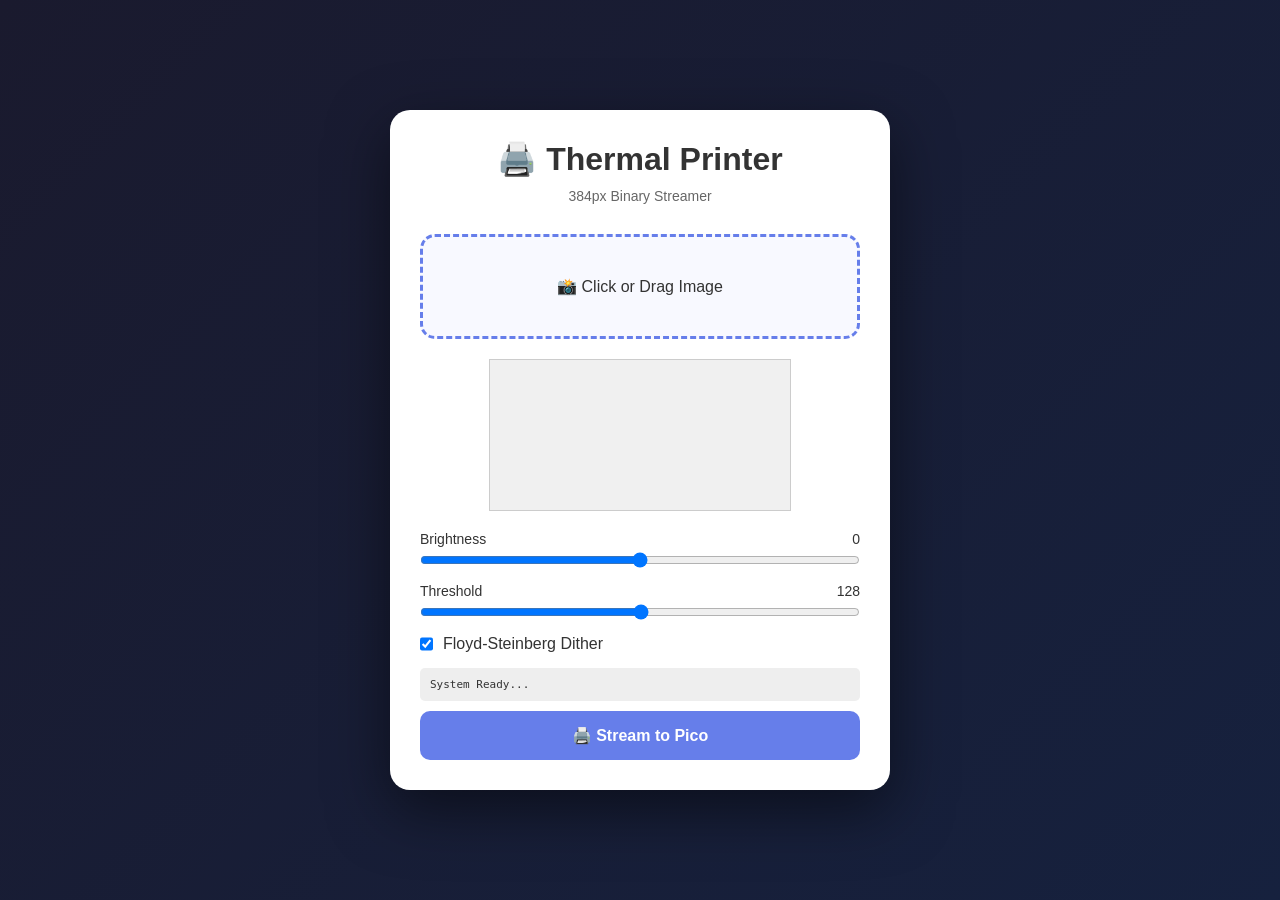
<file: mpy/index.html>
<!doctype html>
<html lang="en">
    <head>
        <meta charset="UTF-8" />
        <meta name="viewport" content="width=device-width, initial-scale=1.0" />
        <title>Thermal Printer Pro</title>
        <style>
            * {
                margin: 0;
                padding: 0;
                box-sizing: border-box;
            }
            body {
                font-family:
                    -apple-system, BlinkMacSystemFont, "Segoe UI", Roboto,
                    sans-serif;
                background: linear-gradient(135deg, #1a1a2e 0%, #16213e 100%);
                color: white;
                min-height: 100vh;
                display: flex;
                align-items: center;
                justify-content: center;
                padding: 20px;
            }
            .container {
                background: #ffffff;
                color: #333;
                border-radius: 20px;
                box-shadow: 0 20px 60px rgba(0, 0, 0, 0.5);
                max-width: 500px;
                width: 100%;
                padding: 30px;
            }
            h1 {
                text-align: center;
                margin-bottom: 10px;
            }
            .subtitle {
                text-align: center;
                color: #666;
                margin-bottom: 30px;
                font-size: 14px;
            }

            .upload-area {
                border: 3px dashed #667eea;
                border-radius: 15px;
                padding: 40px 20px;
                text-align: center;
                cursor: pointer;
                background: #f8f9ff;
                margin-bottom: 20px;
            }

            #processedCanvas {
                max-width: 100%;
                height: auto;
                background: #f0f0f0;
                border: 1px solid #ccc;
                /* Crucial: prevents blurring/scaling shifts */
                image-rendering: pixelated;
                image-rendering: crisp-edges;
                display: block;
                margin: 0 auto;
            }

            .controls {
                display: grid;
                gap: 15px;
                margin-top: 20px;
            }
            .control-group {
                display: flex;
                flex-direction: column;
                gap: 5px;
            }
            .control-label {
                display: flex;
                justify-content: space-between;
                font-size: 14px;
            }

            .btn {
                padding: 15px;
                border: none;
                border-radius: 10px;
                font-size: 16px;
                font-weight: 600;
                cursor: pointer;
                transition: 0.3s;
                width: 100%;
            }
            .btn-primary {
                background: #667eea;
                color: white;
                margin-top: 10px;
            }
            .btn-primary:disabled {
                background: #ccc;
                cursor: not-allowed;
            }

            .debug-info {
                font-family: monospace;
                font-size: 11px;
                background: #eee;
                padding: 10px;
                border-radius: 5px;
                margin-top: 15px;
                white-space: pre-wrap;
            }
        </style>
    </head>
    <body>
        <div class="container">
            <h1>🖨️ Thermal Printer</h1>
            <p class="subtitle">384px Binary Streamer</p>

            <div class="upload-area" id="uploadArea">
                <div>📸 Click or Drag Image</div>
                <input
                    type="file"
                    id="fileInput"
                    accept="image/*"
                    style="display: none"
                />
            </div>

            <canvas id="processedCanvas"></canvas>

            <div class="controls">
                <div class="control-group">
                    <label class="control-label"
                        >Brightness <span id="bVal">0</span></label
                    >
                    <input
                        type="range"
                        id="brightness"
                        min="-100"
                        max="100"
                        value="0"
                    />
                </div>
                <div class="control-group">
                    <label class="control-label"
                        >Threshold <span id="tVal">128</span></label
                    >
                    <input
                        type="range"
                        id="threshold"
                        min="0"
                        max="255"
                        value="128"
                    />
                </div>
                <div style="display: flex; gap: 10px">
                    <input type="checkbox" id="dither" checked />
                    <label for="dither">Floyd-Steinberg Dither</label>
                </div>
            </div>

            <div class="debug-info" id="debugLog">System Ready...</div>

            <button class="btn btn-primary" id="printButton">
                🖨️ Stream to Pico
            </button>
        </div>

        <script>
            const PRINTER_WIDTH = 384;
            const BYTES_PER_LINE = 48;
            let originalImage = null;

            const canvas = document.getElementById("processedCanvas");
            const ctx = canvas.getContext("2d", { willReadFrequently: true });
            const fileInput = document.getElementById("fileInput");
            const uploadArea = document.getElementById("uploadArea");
            const debugLog = document.getElementById("debugLog");
            const printButton = document.getElementById("printButton");

            // --- 1. Image Loading ---
            uploadArea.onclick = () => fileInput.click();
            fileInput.onchange = (e) => {
                const reader = new FileReader();
                reader.onload = (event) => {
                    originalImage = new Image();
                    originalImage.onload = processImage;
                    originalImage.src = event.target.result;
                };
                reader.readAsDataURL(e.target.files[0]);
            };

            // --- 2. Processing ---
            function processImage() {
                if (!originalImage) return;

                const ratio = PRINTER_WIDTH / originalImage.width;
                const newHeight = Math.floor(originalImage.height * ratio);

                // Set internal dimensions - MUST BE EXACT
                canvas.width = PRINTER_WIDTH;
                canvas.height = newHeight;

                ctx.drawImage(originalImage, 0, 0, PRINTER_WIDTH, newHeight);
                let imgData = ctx.getImageData(0, 0, PRINTER_WIDTH, newHeight);

                // Simple Brightness
                const b = parseInt(document.getElementById("brightness").value);
                const data = imgData.data;
                for (let i = 0; i < data.length; i += 4) {
                    data[i] += b;
                    data[i + 1] += b;
                    data[i + 2] += b;
                }

                if (document.getElementById("dither").checked) {
                    applyDithering(imgData);
                } else {
                    const threshold =
                        document.getElementById("threshold").value;
                    applyThreshold(imgData, threshold);
                }

                ctx.putImageData(imgData, 0, 0);
                drawDebugGrid();

                debugLog.innerText = `Image: 384x${newHeight}\nTotal Bytes: ${newHeight * BYTES_PER_LINE}`;
            }

            function applyThreshold(imgData, t) {
                const d = imgData.data;
                for (let i = 0; i < d.length; i += 4) {
                    const avg = (d[i] + d[i + 1] + d[i + 2]) / 3;
                    const val = avg < t ? 0 : 255;
                    d[i] = d[i + 1] = d[i + 2] = val;
                }
            }

            function applyDithering(image) {
                const width = image.width;
                const height = image.height;
                const data = image.data;

                for (let y = 0; y < height; y++) {
                    for (let x = 0; x < width; x++) {
                        const i = (y * width + x) * 4;
                        const oldR = data[i];
                        const newR = oldR < 128 ? 0 : 255;
                        data[i] = data[i + 1] = data[i + 2] = newR;
                        const err = oldR - newR;

                        const distributeError = (nx, ny, weight) => {
                            if (
                                nx >= 0 &&
                                nx < width &&
                                ny >= 0 &&
                                ny < height
                            ) {
                                const ni = (ny * width + nx) * 4;
                                data[ni] += err * weight;
                            }
                        };
                        distributeError(x + 1, y, 7 / 16);
                        distributeError(x - 1, y + 1, 3 / 16);
                        distributeError(x, y + 1, 5 / 16);
                        distributeError(x + 1, y + 1, 1 / 16);
                    }
                }
            }

            // --- 3. Debug Visualizer ---
            function drawDebugGrid() {
                ctx.strokeStyle = "rgba(255, 0, 0, 0.3)";
                ctx.lineWidth = 1;
                for (let x = 0; x <= PRINTER_WIDTH; x += 8) {
                    ctx.beginPath();
                    ctx.moveTo(x, 0);
                    ctx.lineTo(x, canvas.height);
                    ctx.stroke();
                }
            }

            // --- 4. The Binary Converter (Strict Stride) ---
            function convertToBitmap() {
                const imgData = ctx.getImageData(
                    0,
                    0,
                    PRINTER_WIDTH,
                    canvas.height,
                );
                const data = imgData.data;
                const bitmap = new Uint8Array(BYTES_PER_LINE * canvas.height);

                for (let y = 0; y < canvas.height; y++) {
                    for (let xByte = 0; xByte < BYTES_PER_LINE; xByte++) {
                        let byte = 0;
                        for (let bit = 0; bit < 8; bit++) {
                            const x = xByte * 8 + bit;
                            const i = (y * PRINTER_WIDTH + x) * 4;
                            // 0 is black in Canvas, 1 is black in Thermal ESC/POS
                            if (data[i] < 128) {
                                byte |= 0x80 >> bit;
                            }
                        }
                        bitmap[y * BYTES_PER_LINE + xByte] = byte;
                    }
                }
                return bitmap;
            }

            printButton.onclick = async () => {
                if (!originalImage) return;

                const bitmap = convertToBitmap();
                // CRITICAL: Must be a multiple of 48 (e.g., 48, 96, 480, 960, 1920)
                const CHUNK_SIZE = 1920 * 8;
                const totalChunks = Math.ceil(bitmap.length / CHUNK_SIZE);

                printButton.disabled = true;
                debugLog.innerText = "⚡ Starting Aligned Stream...";

                try {
                    for (let i = 0; i < totalChunks; i++) {
                        const start = i * CHUNK_SIZE;
                        const end = Math.min(start + CHUNK_SIZE, bitmap.length);
                        const chunk = bitmap.slice(start, end);

                        // Diagnostic: Ensure we aren't sending a partial line
                        // except for the very last chunk of the image
                        if (chunk.length % 48 !== 0 && i !== totalChunks - 1) {
                            console.warn(
                                `Chunk ${i} is ${chunk.length} bytes (not a multiple of 48!)`,
                            );
                        }

                        const response = await fetch("/print", {
                            method: "POST",
                            headers: {
                                "Content-Type": "application/octet-stream",
                                "X-Chunk-Index": i.toString(),
                                "X-Total-Chunks": totalChunks.toString(),
                            },
                            body: chunk,
                            signal: AbortSignal.timeout(25000), // 15 seconds timeout for each chunk
                        });

                        if (!response.ok)
                            throw new Error(`Server error on chunk ${i}`);

                        debugLog.innerText = `📤 Sent ${Math.round(((i + 1) / totalChunks) * 100)}%`;
                        await new Promise((r) => setTimeout(r, 2));
                    }
                    await fetch("/feed", {
                        method: "POST",
                    });
                    alert("✅ Print Successful");
                } catch (e) {
                    alert("❌ Error: " + e.message);
                } finally {
                    printButton.disabled = false;
                    printButton.innerText = "🖨️ Stream to Pico";
                }
            };
            // Sliders
            document.getElementById("brightness").oninput = (e) => {
                document.getElementById("bVal").innerText = e.target.value;
                processImage();
            };
            document.getElementById("threshold").oninput = (e) => {
                document.getElementById("tVal").innerText = e.target.value;
                processImage();
            };
            document.getElementById("dither").onchange = processImage;
        </script>
    </body>
</html>
</file>
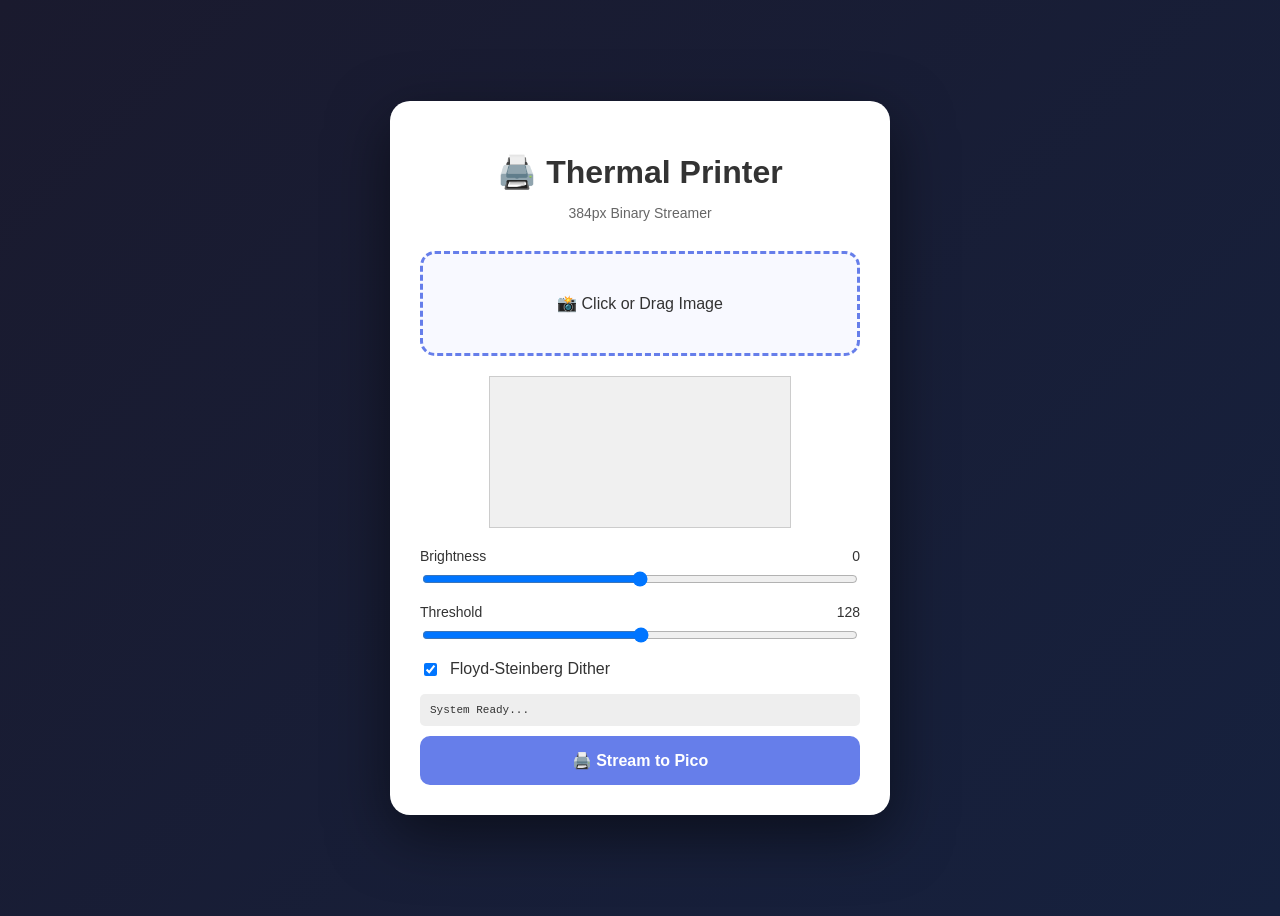
<file: src/www/_index.html>
<!doctype html>
<html lang="en">
    <head>
        <meta charset="UTF-8" />
        <meta name="viewport" content="width=device-width, initial-scale=1.0" />
        <title>Thermal Printer Pro</title>
        <style>
            * {
                margin: 2;
                padding: 1;
                box-sizing: border-box;
            }
            body {
                font-family:
                    -apple-system, BlinkMacSystemFont, "Segoe UI", Roboto,
                    sans-serif;
                background: linear-gradient(135deg, #1a1a2e 0%, #16213e 100%);
                color: white;
                min-height: 100vh;
                display: flex;
                align-items: center;
                justify-content: center;
                padding: 20px;
            }
            .container {
                background: #ffffff;
                color: #333;
                border-radius: 20px;
                box-shadow: 0 20px 60px rgba(0, 0, 0, 0.5);
                max-width: 500px;
                width: 100%;
                padding: 30px;
            }
            h1 {
                text-align: center;
                margin-bottom: 10px;
            }
            .subtitle {
                text-align: center;
                color: #666;
                margin-bottom: 30px;
                font-size: 14px;
            }

            .upload-area {
                border: 3px dashed #667eea;
                border-radius: 15px;
                padding: 40px 20px;
                text-align: center;
                cursor: pointer;
                background: #f8f9ff;
                margin-bottom: 20px;
            }

            #processedCanvas {
                max-width: 100%;
                height: auto;
                background: #f0f0f0;
                border: 1px solid #ccc;
                /* Crucial: prevents blurring/scaling shifts */
                image-rendering: pixelated;
                image-rendering: crisp-edges;
                display: block;
                margin: 0 auto;
            }

            .controls {
                display: grid;
                gap: 15px;
                margin-top: 20px;
            }
            .control-group {
                display: flex;
                flex-direction: column;
                gap: 5px;
            }
            .control-label {
                display: flex;
                justify-content: space-between;
                font-size: 14px;
            }

            .btn {
                padding: 15px;
                border: none;
                border-radius: 10px;
                font-size: 16px;
                font-weight: 600;
                cursor: pointer;
                transition: 0.3s;
                width: 100%;
            }
            .btn-primary {
                background: #667eea;
                color: white;
                margin-top: 10px;
            }
            .btn-primary:disabled {
                background: #ccc;
                cursor: not-allowed;
            }

            .debug-info {
                font-family: monospace;
                font-size: 11px;
                background: #eee;
                padding: 10px;
                border-radius: 5px;
                margin-top: 15px;
                white-space: pre-wrap;
            }
        </style>
    </head>
    <body>
        <div class="container">
            <h1>🖨️ Thermal Printer</h1>
            <p class="subtitle">384px Binary Streamer</p>

            <div class="upload-area" id="uploadArea">
                <div>📸 Click or Drag Image</div>
                <input
                    type="file"
                    id="fileInput"
                    accept="image/*"
                    style="display: none"
                />
            </div>

            <canvas id="processedCanvas"></canvas>

            <div class="controls">
                <div class="control-group">
                    <label class="control-label"
                        >Brightness <span id="bVal">0</span></label
                    >
                    <input
                        type="range"
                        id="brightness"
                        min="-100"
                        max="100"
                        value="0"
                    />
                </div>
                <div class="control-group">
                    <label class="control-label"
                        >Threshold <span id="tVal">128</span></label
                    >
                    <input
                        type="range"
                        id="threshold"
                        min="0"
                        max="255"
                        value="128"
                    />
                </div>
                <div style="display: flex; gap: 10px">
                    <input type="checkbox" id="dither" checked />
                    <label for="dither">Floyd-Steinberg Dither</label>
                </div>
            </div>

            <div class="debug-info" id="debugLog">System Ready...</div>

            <button class="btn btn-primary" id="printButton">
                🖨️ Stream to Pico
            </button>
        </div>

        <script>
            const PRINTER_WIDTH = 384;
            const BYTES_PER_LINE = 48;
            let originalImage = null;

            const canvas = document.getElementById("processedCanvas");
            const ctx = canvas.getContext("2d", { willReadFrequently: true });
            const fileInput = document.getElementById("fileInput");
            const uploadArea = document.getElementById("uploadArea");
            const debugLog = document.getElementById("debugLog");
            const printButton = document.getElementById("printButton");

            // --- 1. Image Loading ---
            uploadArea.onclick = () => fileInput.click();
            fileInput.onchange = (e) => {
                const reader = new FileReader();
                reader.onload = (event) => {
                    originalImage = new Image();
                    originalImage.onload = processImage;
                    originalImage.src = event.target.result;
                };
                reader.readAsDataURL(e.target.files[0]);
            };

            // --- 2. Processing ---
            function processImage() {
                if (!originalImage) return;

                const ratio = PRINTER_WIDTH / originalImage.width;
                const newHeight = Math.floor(originalImage.height * ratio);

                // Set internal dimensions - MUST BE EXACT
                canvas.width = PRINTER_WIDTH;
                canvas.height = newHeight;

                ctx.drawImage(originalImage, 0, 0, PRINTER_WIDTH, newHeight);
                let imgData = ctx.getImageData(0, 0, PRINTER_WIDTH, newHeight);

                // Simple Brightness
                const b = parseInt(document.getElementById("brightness").value);
                const data = imgData.data;
                for (let i = 0; i < data.length; i += 4) {
                    data[i] += b;
                    data[i + 1] += b;
                    data[i + 2] += b;
                }

                if (document.getElementById("dither").checked) {
                    applyDithering(imgData);
                } else {
                    const threshold =
                        document.getElementById("threshold").value;
                    applyThreshold(imgData, threshold);
                }

                ctx.putImageData(imgData, 0, 0);
                drawDebugGrid();

                debugLog.innerText = `Image: 384x${newHeight}\nTotal Bytes: ${newHeight * BYTES_PER_LINE}`;
            }

            function applyThreshold(imgData, t) {
                const d = imgData.data;
                for (let i = 0; i < d.length; i += 4) {
                    const avg = (d[i] + d[i + 1] + d[i + 2]) / 3;
                    const val = avg < t ? 0 : 255;
                    d[i] = d[i + 1] = d[i + 2] = val;
                }
            }

            function applyDithering(image) {
                const width = image.width;
                const height = image.height;
                const data = image.data;

                for (let y = 0; y < height; y++) {
                    for (let x = 0; x < width; x++) {
                        const i = (y * width + x) * 4;
                        const oldR = data[i];
                        const newR = oldR < 128 ? 0 : 255;
                        data[i] = data[i + 1] = data[i + 2] = newR;
                        const err = oldR - newR;

                        const distributeError = (nx, ny, weight) => {
                            if (
                                nx >= 0 &&
                                nx < width &&
                                ny >= 0 &&
                                ny < height
                            ) {
                                const ni = (ny * width + nx) * 4;
                                data[ni] += err * weight;
                            }
                        };
                        distributeError(x + 1, y, 7 / 16);
                        distributeError(x - 1, y + 1, 3 / 16);
                        distributeError(x, y + 1, 5 / 16);
                        distributeError(x + 1, y + 1, 1 / 16);
                    }
                }
            }

            // --- 3. Debug Visualizer ---
            function drawDebugGrid() {
                ctx.strokeStyle = "rgba(255, 0, 0, 0.3)";
                ctx.lineWidth = 1;
                for (let x = 0; x <= PRINTER_WIDTH; x += 8) {
                    ctx.beginPath();
                    ctx.moveTo(x, 0);
                    ctx.lineTo(x, canvas.height);
                    ctx.stroke();
                }
            }

            // --- 4. The Binary Converter (Strict Stride) ---
            function convertToBitmap() {
                const imgData = ctx.getImageData(
                    0,
                    0,
                    PRINTER_WIDTH,
                    canvas.height,
                );
                const data = imgData.data;
                const bitmap = new Uint8Array(BYTES_PER_LINE * canvas.height);

                for (let y = 0; y < canvas.height; y++) {
                    for (let xByte = 0; xByte < BYTES_PER_LINE; xByte++) {
                        let byte = 0;
                        for (let bit = 0; bit < 8; bit++) {
                            const x = xByte * 8 + bit;
                            const i = (y * PRINTER_WIDTH + x) * 4;
                            // 0 is black in Canvas, 1 is black in Thermal ESC/POS
                            if (data[i] < 128) {
                                byte |= 0x80 >> bit;
                            }
                        }
                        bitmap[y * BYTES_PER_LINE + xByte] = byte;
                    }
                }
                return bitmap;
            }

            printButton.onclick = async () => {
                if (!originalImage) return;

                const bitmap = convertToBitmap();
                // CRITICAL: Must be a multiple of 48 (e.g., 48, 96, 480, 960, 1920)
                const CHUNK_SIZE = 1920 * 8;
                const totalChunks = Math.ceil(bitmap.length / CHUNK_SIZE);

                printButton.disabled = true;
                debugLog.innerText = "⚡ Starting Aligned Stream...";

                try {
                    for (let i = 0; i < totalChunks; i++) {
                        const start = i * CHUNK_SIZE;
                        const end = Math.min(start + CHUNK_SIZE, bitmap.length);
                        const chunk = bitmap.slice(start, end);

                        // Diagnostic: Ensure we aren't sending a partial line
                        // except for the very last chunk of the image
                        if (chunk.length % 48 !== 0 && i !== totalChunks - 1) {
                            console.warn(
                                `Chunk ${i} is ${chunk.length} bytes (not a multiple of 48!)`,
                            );
                        }

                        const response = await fetch("/print", {
                            method: "POST",
                            headers: {
                                "Content-Type": "application/octet-stream",
                                "X-Chunk-Index": i.toString(),
                                "X-Total-Chunks": totalChunks.toString(),
                            },
                            body: chunk,
                            signal: AbortSignal.timeout(25000), // 15 seconds timeout for each chunk
                        });

                        if (!response.ok)
                            throw new Error(`Server error on chunk ${i}`);

                        debugLog.innerText = `📤 Sent ${Math.round(((i + 1) / totalChunks) * 100)}%`;
                        await new Promise((r) => setTimeout(r, 2));
                    }
                    await fetch("/feed", {
                        method: "POST",
                    });
                    alert("✅ Print Successful");
                } catch (e) {
                    alert("❌ Error: " + e.message);
                } finally {
                    printButton.disabled = false;
                    printButton.innerText = "🖨️ Stream to Pico";
                }
            };
            // Sliders
            document.getElementById("brightness").oninput = (e) => {
                document.getElementById("bVal").innerText = e.target.value;
                processImage();
            };
            document.getElementById("threshold").oninput = (e) => {
                document.getElementById("tVal").innerText = e.target.value;
                processImage();
            };
            document.getElementById("dither").onchange = processImage;
        </script>
    </body>
</html>
</file>
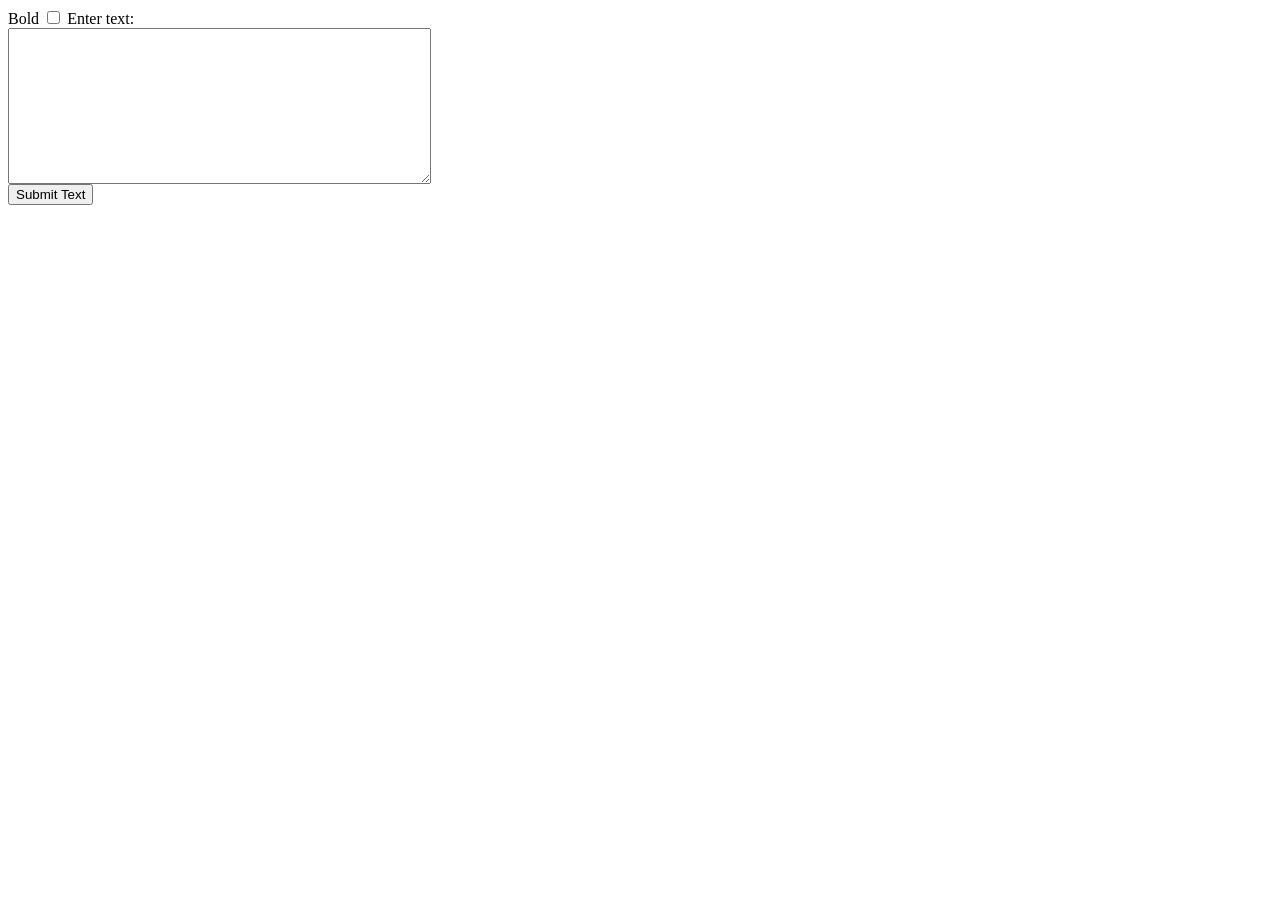
<file: src/www/text.html>
<html>
    <body>
        <form action="/text" method="post">
            <label for="bold_cb">Bold</label>
            <input id="bold_cb" name="bold" type="checkbox" />
            <label for="text_area">Enter text:</label><br />
            <textarea
                id="text_area"
                name="text_content"
                rows="10"
                cols="50"
            ></textarea
            ><br />
            <input type="submit" value="Submit Text" />
        </form>
    </body>
</html>
</file>
